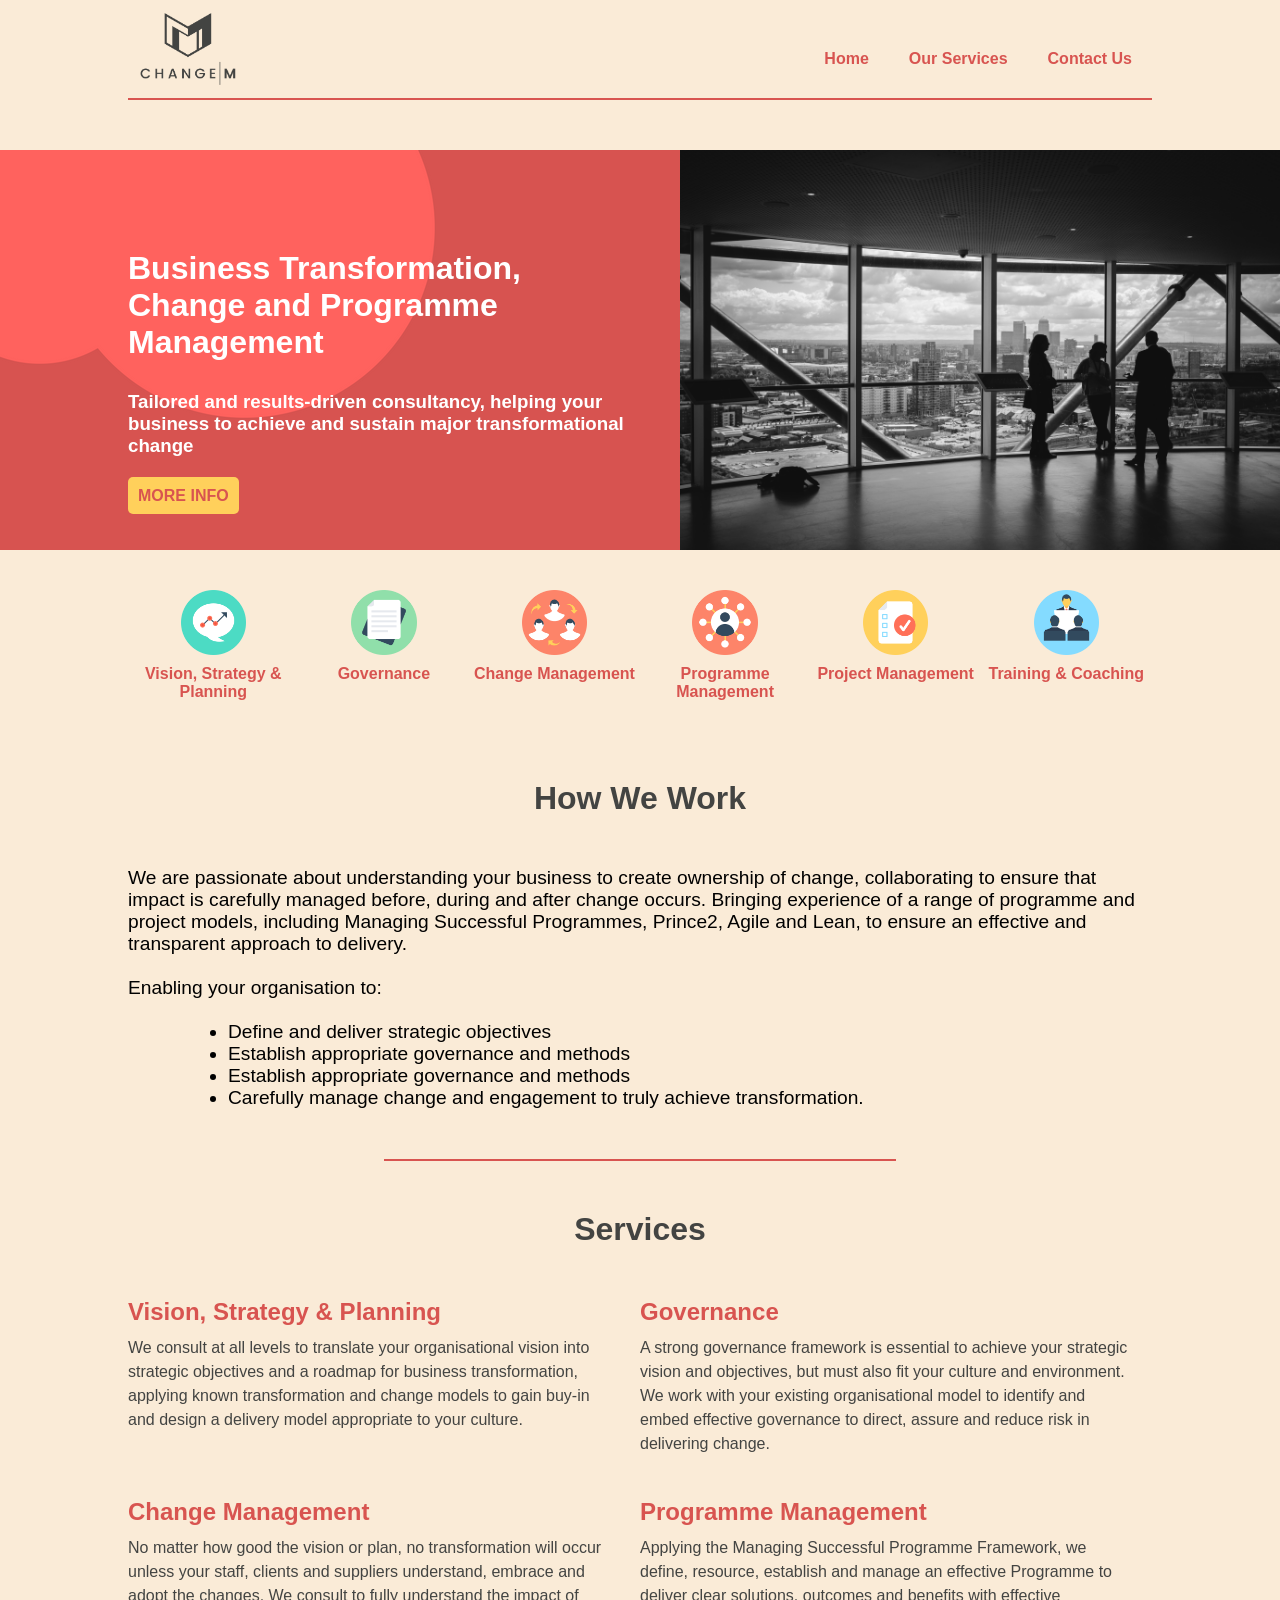
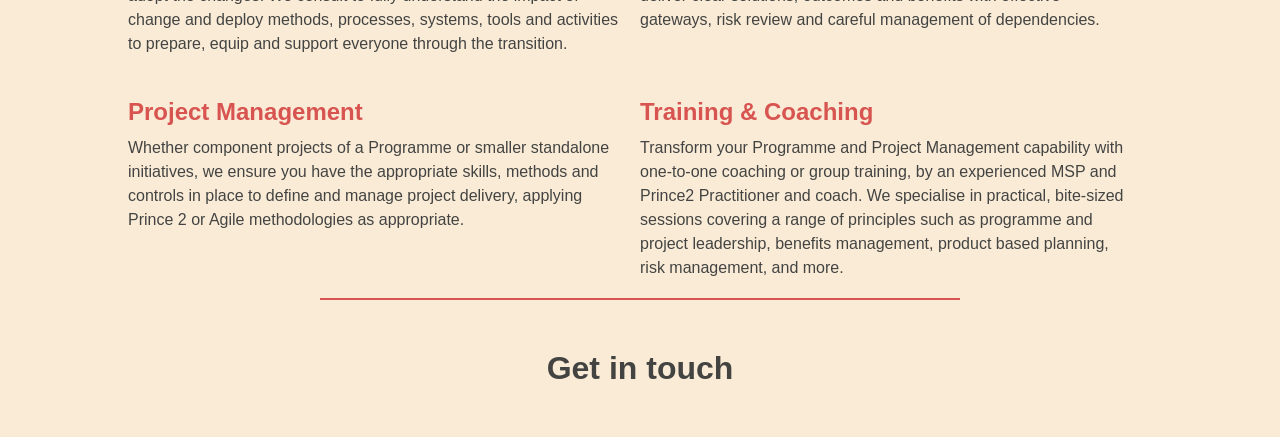
<file: index.html>
<!DOCTYPE html>
<html lang="en">

	<head>
		<meta charset="utf-8">
		<meta name="viewport" content="width=device-width, initial-scale=1.0">
		<title>Change M Ltd - Business Transformation, Change and Programme Management</title>
		<meta description="Helping you transform your business to realise your vision. Providing tailored and results-driven consultancy to help your business successfully define, achieve and sustain major transformational change.">
		<link type="text/css" rel="stylesheet" href="css/style.css">
		<link type="text/css" href="https://fonts.googleapis.com/css?family=Archivo+Black|Ropa+Sans" rel="stylesheet">
		<link href="https://maxcdn.bootstrapcdn.com/font-awesome/4.7.0/css/font-awesome.min.css" rel="stylesheet">	
  	</head>
	
	<body>
 <!-- Container Ends -->
        <div class="container">
            <nav class="navbar">
                <img src="images/changem_logo_2.png" id="logo">
                <div class="nav-links">
                    <a href="">Contact Us</a>
                    <a href="#services">Our Services</a>
                    <a href="">Home</a>
                </div>
            </nav>
        </div>
        <div class="hero-text">
            <img class="business-img" src="images/charles-forerunner-378.jpg">
            <h1>Business Transformation, Change and Programme Management</h1>
            <h3>Tailored and results-driven consultancy, helping your business to achieve and sustain major transformational change</h3>
            <a class="btn-more-info">MORE INFO</a>
        </div>
        
        <div class="container">
            <div class="service">
                <img src="icons/vision-strategy-planning.png">
                <p>Vision, Strategy &amp; Planning</p>
            </div>
            <div class="service">
                <img src="icons/governance.png">
                <p>Governance</p>
            </div>
            <div class="service">
                <img src="icons/change-management.png">
                <p>Change Management</p>
            </div>
            <div class="service">
                <img src="icons/programme_management.png">
                <p>Programme Management</p>
            </div>
            <div class="service">
                <img src="icons/project-management.png">
                <p>Project Management</p>
            </div>
            <div class="service">
                <img src="icons/training-coaching.png">
                <p>Training &amp; Coaching</p>
            </div>
        </div>
        
        <div class="container">
            <h1 class="grey-text">How We Work</h1>
            <div class="about">
                <p>We are passionate about understanding your business to create ownership of change, collaborating to ensure that impact is carefully managed before, during and after change occurs. Bringing experience of a range of programme and project models, including Managing Successful Programmes, Prince2, Agile and Lean, to ensure an effective and transparent approach to delivery.</p><br>
                <p>Enabling your organisation to:</p><br>
                <ul>
                    <li>Define and deliver strategic objectives</li>
                    <li>Establish appropriate governance and methods</li>
                    <li>Establish appropriate governance and methods</li>
                    <li>Carefully manage change and engagement to truly achieve transformation.</li>
                </ul>
            </div>
            <hr>
            <h1 class="grey-text">Services</h1>
            
            <div class="service-desc">
                <h2>Vision, Strategy &amp; Planning</h2>
                <p>We consult at all levels to translate your organisational vision into strategic objectives and a roadmap for business transformation, applying known transformation and change models to gain buy-in and design a delivery model appropriate to your culture.</p>
            </div>
            <div class="service-desc">
                <h2>Governance</h2>
                <p>A strong governance framework is essential to achieve your strategic vision and objectives, but must also fit your culture and environment. We work with your existing organisational model to identify and embed effective governance to direct, assure and reduce risk in delivering change.</p>
            </div>
            <div class="service-desc">
                <h2>Change Management</h2>
                <p>No matter how good the vision or plan, no transformation will occur unless your staff, clients and suppliers understand, embrace and adopt the changes. We consult to fully understand the impact of change and deploy methods, processes, systems, tools and activities to prepare, equip and support everyone through the transition.</p>
            </div>
            <div class="service-desc">
                <h2>Programme Management</h2>
                <p>Applying the Managing Successful Programme Framework, we define, resource, establish and manage an effective Programme to deliver clear solutions, outcomes and benefits with effective gateways, risk review and careful management of dependencies.</p>
            </div>
            <div class="service-desc">
                <h2>Project Management</h2>
                <p>Whether component projects of a Programme or smaller standalone initiatives, we ensure you have the appropriate skills, methods and controls in place to define and manage project delivery, applying Prince 2 or Agile methodologies as appropriate.</p>
            </div>
            <div class="service-desc">
                <h2>Training &amp; Coaching</h2>
                <p>Transform your Programme and Project Management capability with one-to-one coaching or group training, by an experienced MSP and Prince2 Practitioner and coach. We specialise in practical, bite-sized sessions covering a range of principles such as programme and project leadership, benefits management, product based planning, risk management, and more.</p>
            </div>
        </div>
        
        <hr>
        
        <div class="container grey-text">
            <h1>Get in touch</h1>
        </div>
        
        <footer></footer>

	</body>
	
	<script>	
	
	</script>
	
</html>
</file>
<file: css/style.css>
* {
	box-sizing: border-box;
	font-family: Helvetica, Arial, sans-serif;
	margin: 0;
	padding: 0;
}

body{max-width: 100%; width: 100%; background-color: antiquewhite;}
.red-text {color: #d85450;}
.grey-text {color: #434442;}
hr {
    border: 1px solid #d85450;
    margin: 0 auto;
    margin-bottom: 50px;
    width: 50%;
}

.container {
    position: relative;
    left: 10%;
    width: 80%;
}

.navbar {
	background-color: transparent;
    border-bottom: 2px solid #D85450;
	color: #fff;
    display: block;
	height: 100px;
    width: 100%;    
}

.navbar a {
    background-color: transparent;
    color: #D85450;;
    float: right;
    font-weight: 600;
    padding: 20px;
    text-decoration: none;
    transition: 0.3s ease;
}

.navbar a:hover {
    color: #000;
}

.nav-links {
    position: relative;
    top: 30px;
}

#logo {
	display: block;
	float: left;
    margin: 10px 0 0 10px;
	width: 100px;
}

.hero-container {
    height: 100vh;
    width: 100%;
}

.hero-container h1 {color: #fff;}
.hero-container h2 {color: #fff;}

.hero-text {
    background-image: url(/images/changem-bubble.png);
    display: block;
    height: 400px;
    margin-top: 50px;
    width: 100%;
}

.hero-text h1 {
    color: #fff;
    padding-left: 10%;
    padding-top: 100px;
    width: 50%;
}

.hero-text h3 {
    color: #fff;
    padding-bottom: 30px;
    padding-left: 10%;
    padding-top: 30px;
    width: 50%;
}

.hero-text a {
    background-color: #FFD05B;
    border-radius: 5px;
    color: #d85450;
    font-weight: 600;
    margin-left: 10%;
    padding: 10px;
    width: 100px;
}

.btn-more-info {
    transition: 0.5s ease;
}

.btn-more-info:hover {
    background-color: #000;
    cursor: pointer;
}

.business-img {
    float: right;
    max-height: 400px;
}

.service {
    float: left;
    height: auto;
    min-height: 150px;
    margin-bottom: 50px;
    margin-top: 30px; 
    width: 16.66%;
}

.service img {
    display: block;
    margin: 0 auto;
    padding: 10px;
    width: 50%;
}

.service p {
    color: #d85450;
    font-weight: 600;
    text-align: center;
}

.container h1 {
    padding-bottom: 50px;
    text-align: center;
}

.about {
    font-size: 1.2em;
    margin-bottom: 50px;
}

.about ul {
    padding-left: 100px;
}

.service-desc {
    float: left;
    height: 200px;
    padding-right: 20px;
    width: 50%;
}

.service-desc h2 {
    color: #d85450;
    padding-bottom: 10px;
}

.service-desc p {
    color: #434442;
    line-height: 24px;
}

@media screen and (max-width: 1280px) {}
@media screen and (max-width: 960px) {}
@media screen and (max-width: 600px) {}
</file>
